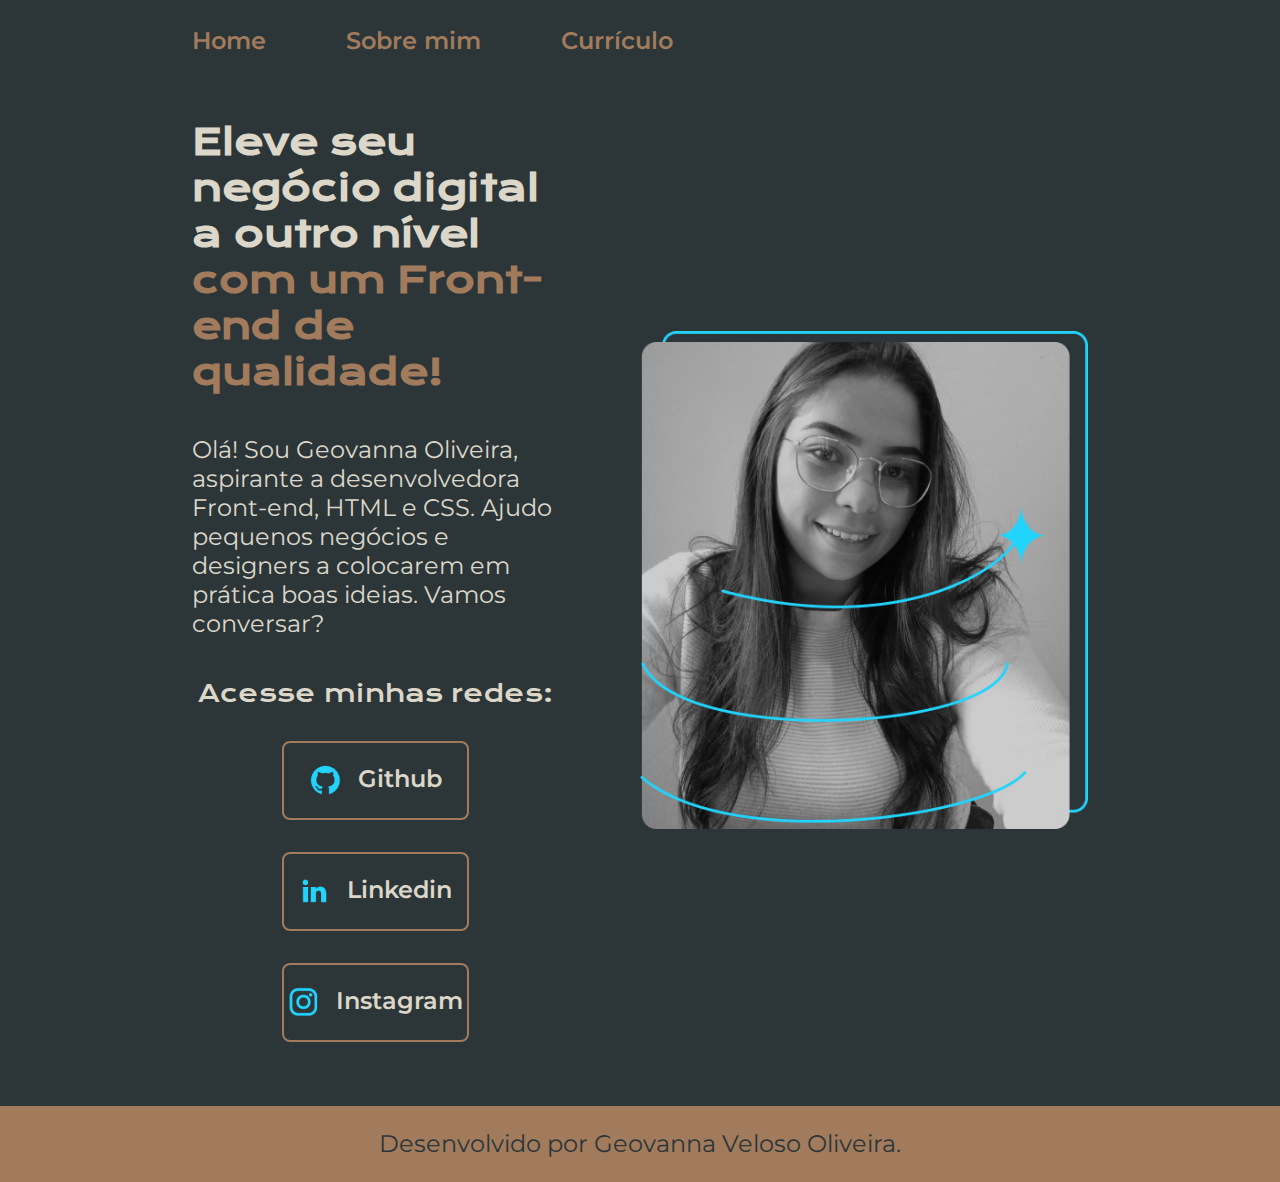
<file: index.html>
<!DOCTYPE html>
<html lang="pt-br">
<head>
    <meta charset="UTF-8">
    <meta http-equiv="X-UA-Compatible" content="IE=edge">
    <meta name="viewport" content="width=device-width, initial-scale=1.0">
    <title>Portifólio</title>
    <link rel="stylesheet" href="./styles/style.css">
</head>
<body>
    <header class="cabecalho">
        <nav class="cabecalho__menu">
            <a class="cabecalho__menu__link" href="index.html">Home</a>
            <a class="cabecalho__menu__link" href="about.html">Sobre mim</a>
            <a class="cabecalho__menu__link" href="curriculum.html">Currículo</a>
        </nav>
    </header>
    <main class="apresentacao">
        <section class="apresentacao__conteudo">
            <h1 class="apresentacao__conteudo__titulo">Eleve seu negócio digital a outro nível 
            <strong class="titulo-destaque">com um Front-end de qualidade!</strong></h1>
            <p class="apresentacao__conteudo__texto">Olá! Sou Geovanna Oliveira, aspirante a desenvolvedora Front-end, 
            HTML e CSS. Ajudo pequenos negócios e designers a colocarem em prática boas 
            ideias. Vamos conversar?</p>
            <div class="apresentacao__links">
                <h2 class="apresentacao__links_subtitulo">Acesse minhas redes:</h2>
                <a class="apresentacao__links__navegacao" href="https://github.com/eugegeeh">
                    <img src="./assets/github.png" alt="Logo Github">
                    Github
                </a>
                <a class="apresentacao__links__navegacao" href="https://www.linkedin.com/in/geovanna-v-85835310b/">
                    <img src="./assets/linkedin.png" alt="Logo linkedin">
                    Linkedin
                </a>
                <a class="apresentacao__links__navegacao" href="https://www.instagram.com/eugegeeh/">
                    <img src="./assets/instagram.png" alt="Logo Instagram">
                    Instagram
                </a>
            </div>
        </section>
        <img class="apresentacao__imagem" src="./assets/Imagem2.png" alt="Foto da Geovanna Veloso">
    </main>
    <footer class="rodape">
        <p>Desenvolvido por Geovanna Veloso Oliveira.</p>
    </footer>
</body>
</html>
</file>
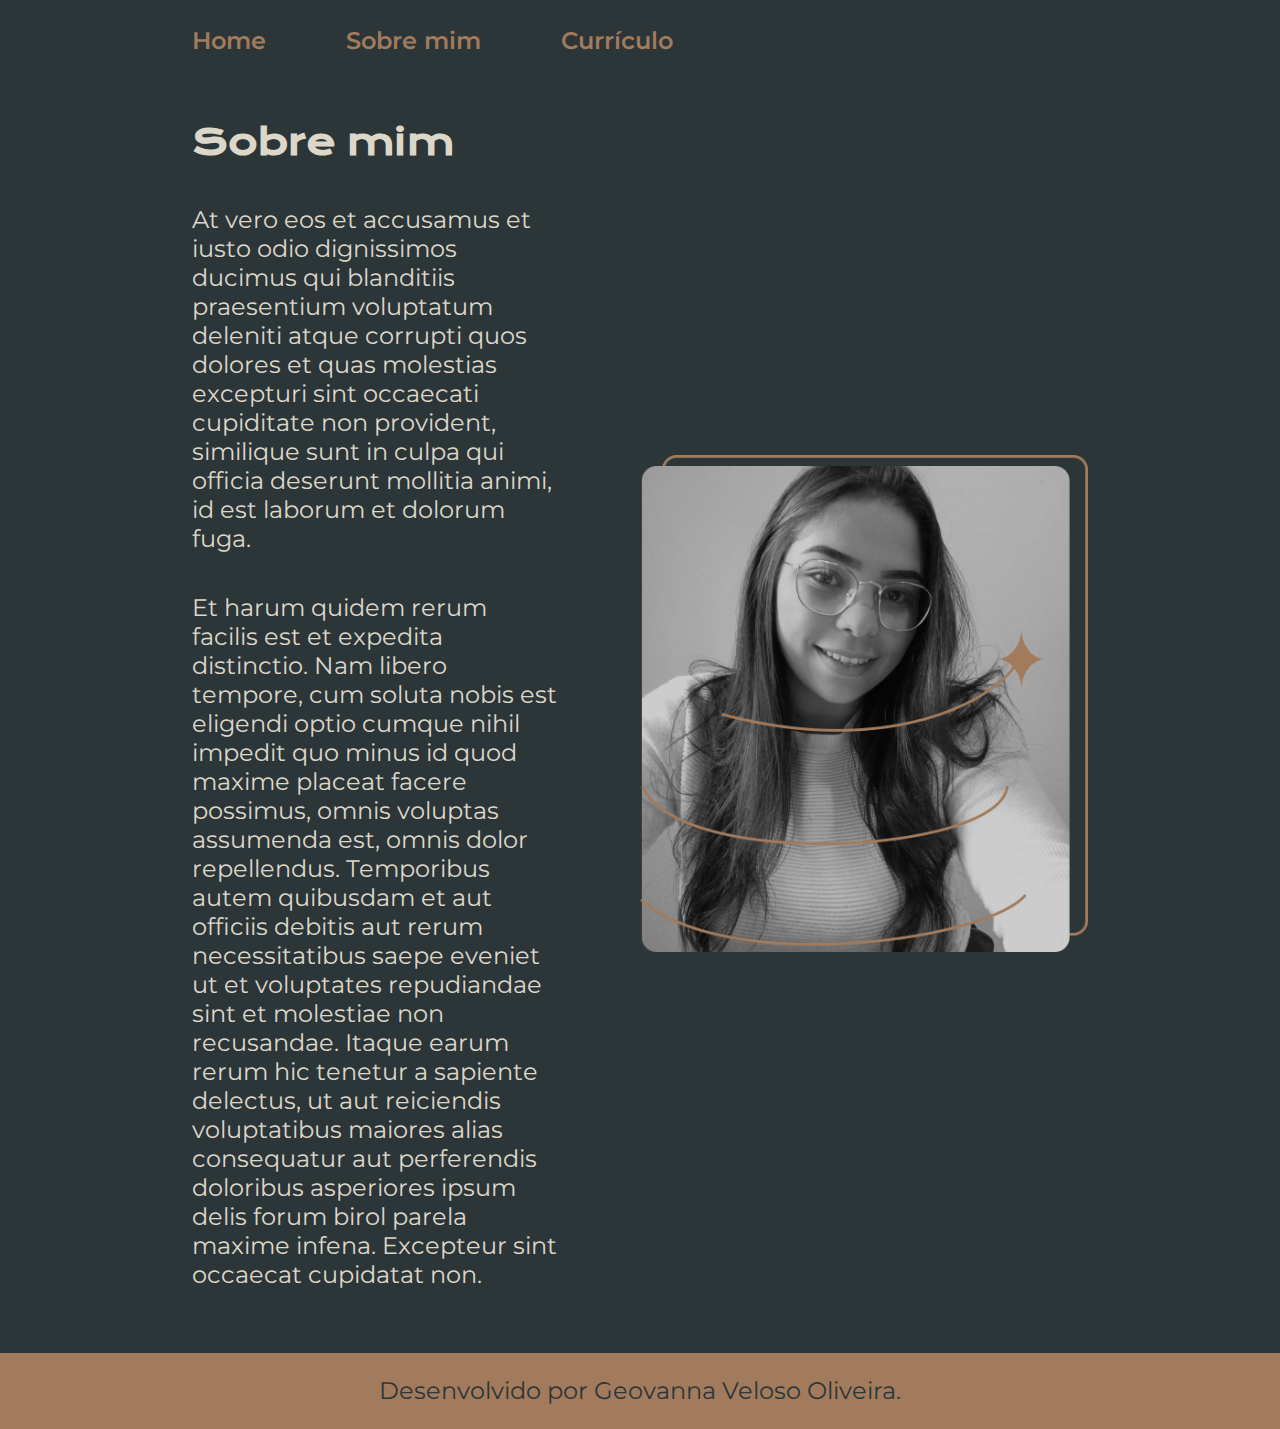
<file: about.html>
<!DOCTYPE html>
<html lang="pt-br">
<head>
    <meta charset="UTF-8">
    <meta http-equiv="X-UA-Compatible" content="IE=edge">
    <meta name="viewport" content="width=device-width, initial-scale=1.0">
    <title>Sobre mim</title>
    <link rel="stylesheet" href="./styles/style.css">
</head>
<body>
    <header class="cabecalho">
        <nav class="cabecalho__menu">
            <a class="cabecalho__menu__link" href="index.html">Home</a>
            <a class="cabecalho__menu__link" href="about.html">Sobre mim</a>
            <a class="cabecalho__menu__link" href="curriculum.html">Currículo</a>
        </nav>
    </header>

    <main class="apresentacao">
        <section class="apresentacao__conteudo">
            <h1 class="apresentacao__conteudo__titulo">Sobre mim</h1>
            <p class="apresentacao__conteudo__texto">At vero eos et accusamus et iusto odio dignissimos ducimus qui blanditiis praesentium 
                voluptatum deleniti atque corrupti quos dolores et quas molestias excepturi sint occaecati 
                cupiditate non provident, similique sunt in culpa qui officia deserunt mollitia animi, 
                id est laborum et dolorum fuga.</p>
            <p class="apresentacao__conteudo__texto">Et harum quidem rerum facilis est et expedita distinctio. Nam libero tempore, cum soluta 
                nobis est eligendi optio cumque nihil impedit quo minus id quod maxime placeat facere 
                possimus, omnis voluptas assumenda est, omnis dolor repellendus. Temporibus autem quibusdam 
                et aut officiis debitis aut rerum necessitatibus saepe eveniet ut et voluptates repudiandae 
                sint et molestiae non recusandae. Itaque earum rerum hic tenetur a sapiente delectus, ut aut 
                reiciendis voluptatibus maiores alias consequatur aut perferendis doloribus asperiores ipsum 
                delis forum birol parela maxime infena. Excepteur sint occaecat cupidatat non.</p>
        </section>
        <img class="apresentacao__imagem" src="./assets/ImagemMarrom.png" alt="Foto da Geovanna Veloso">
    </main>

    <footer class="rodape">
        <p>Desenvolvido por Geovanna Veloso Oliveira.</p>
    </footer>
</body>
</html>
</file>
<file: styles/style.css>
@import url('https://fonts.googleapis.com/css2?family=Krona+One&family=Montserrat:wght@400;600&display=swap');

:root {
    --cor-primaria: #2C3639;
    --cor-secundaria: #DCD7C9;
    --cor-terciaria: #A27B5C;
    --cor-hover: #3F4E4F;

    --fonte-primaria: 'Krona One', sans-serif;
    --fonte-secundaria: 'Montserrat', sans-serif;
}

* {
    margin: 0;
    padding: 0;
}

body {
    box-sizing: border-box;
    background-color: var(--cor-primaria);
    color: var(--cor-secundaria);
}

.cabecalho {
    padding: 2% 0% 0% 15%;
}

.cabecalho__menu {
    display: flex;
    gap: 80px;
}

.cabecalho__menu__link {
    font-family: var(--fonte-secundaria);
    font-weight: 600;
    font-size: 1.5rem;
    color: var(--cor-terciaria);
    text-decoration: none;

}

.apresentacao {
    padding: 5% 15%;
    display: flex;
    align-items: center;
    justify-content: space-between;
    gap: 82px;
}

.apresentacao__conteudo {
    width: 50%;
    display: flex;
    flex-direction: column;
    gap: 40px;
}

.apresentacao__conteudo__titulo {
    font-size: 2.25rem;
    font-family: var(--fonte-primaria);
}

.titulo-destaque {
    color: var(--cor-terciaria);
} 

.apresentacao__conteudo__texto {
    font-size: 1.5rem;
    font-family: var(--fonte-secundaria);
}

.apresentacao__links {
    display: flex;
    flex-direction: column;
    justify-content: space-between;
    align-items: center;
    gap: 32px;
}

.apresentacao__links_subtitulo {
    font-family: var(--fonte-primaria);
    font-weight: 400;
    font-size: 1.5rem;
}

.apresentacao__links__navegacao {
    /* background-color: #22D4FD; */
    display: flex;
    justify-content: center;
    gap: 16px;
    border: 2px solid var(--cor-terciaria);
    width: 50%;
    text-align: center;
    border-radius: 8px;
    font-size: 1.5rem;
    font-weight: 600;
    padding: 21.5px 0;
    text-decoration: none;
    color: var(--cor-secundaria);
    font-family: var(--fonte-secundaria);
}

.apresentacao__links__navegacao:hover {
    background-color: var(--cor-hover);
}

.apresentacao__imagem {
    width: 50%;
}

.rodape {
    padding: 23.64px;
    color: var(--cor-primaria);
    background-color: var(--cor-terciaria);
    text-align: center;
    font-size: 1.5rem;
    font-family: var(--fonte-secundaria);
    font-weight: 400;
}

.apresentacao__conteudo__texto a{
    text-decoration: none;
    color: var(--cor-terciaria);
}

/* CSS media query dentro de um stylesheet --> */
@media (max-width: 1250px) {
    .cabecalho {
        padding: 10%;
    }

    .cabecalho__menu {
        justify-content: center;
    }

    .apresentacao {
        flex-direction: column-reverse;
        padding: 5%;
    }
   
    .apresentacao__conteudo {
        width: auto;
    }
}
</file>
